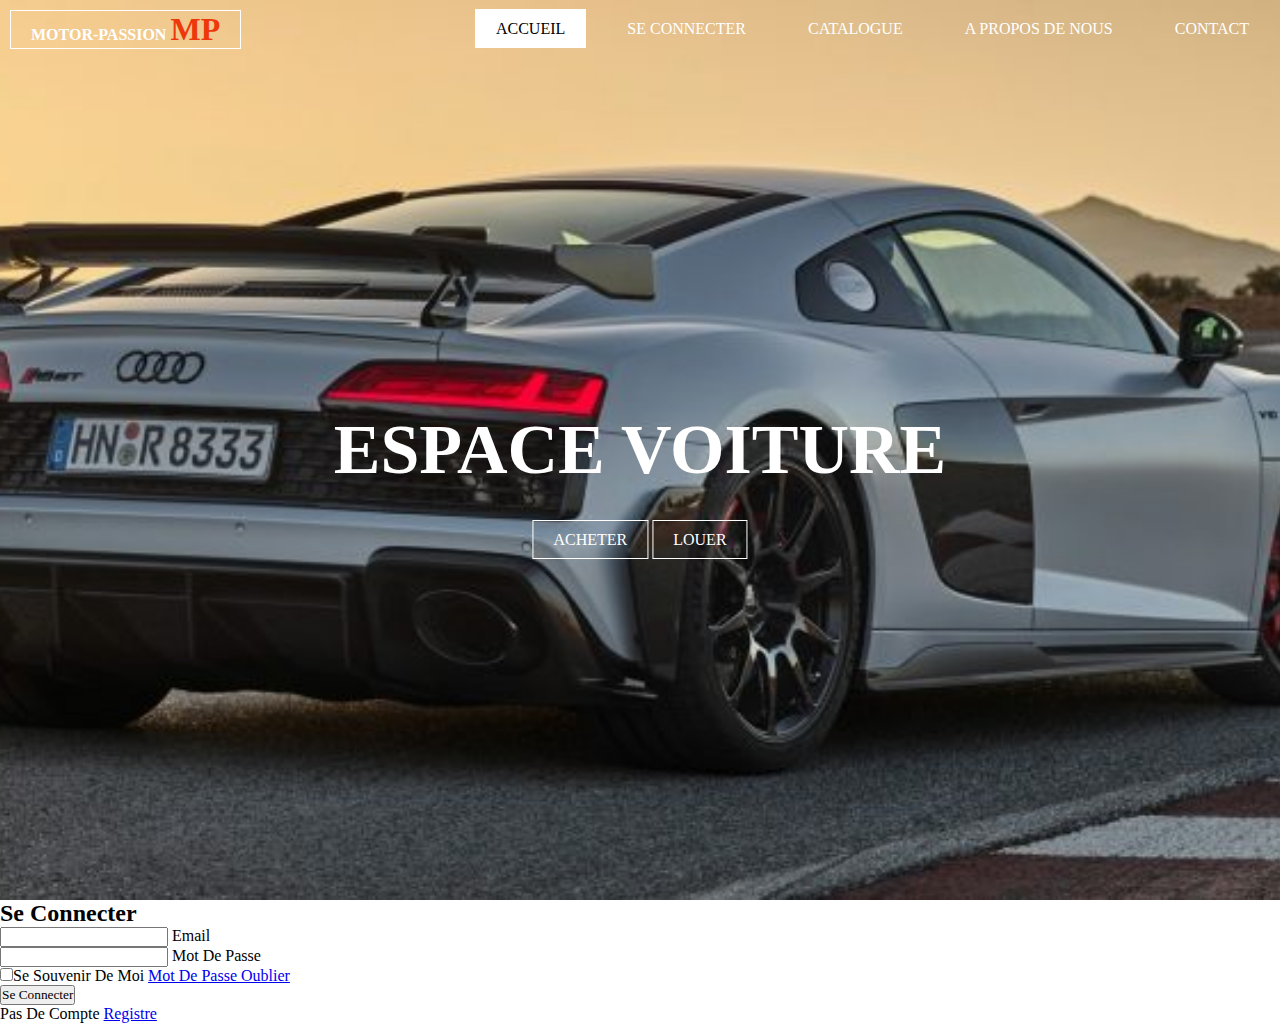
<file: index.html>
<!DOCTYPE html>
<html lang="en">
<head>
    <meta charset="UTF-8">
    <meta http-equiv="X-UA-Compatible" content="IE=edge">
    <meta name="viewport" content="width=device-width, initial-scale=1.0">
    <link rel="stylesheet" href="style.css">
    <title>Motor-Passion</title>
</head>
<body>
    <header>
        <div class="principale">
          <div class="Motor-Passion">
             <a href="#">Motor-Passion <span>M</span><span>P</span></a>
         </div>
        </div>
        <ul>
            <li class="active">
                <a href="#">Accueil</a>
            </li>
            <li>
                <a href="#Connecte">Se Connecter</a>
            </li>
            <li>
                <a href="catalogue.html">Catalogue</a>
            </li>
            <li>
                <a href="">A propos de nous</a>
            </li>
            <li>
                <a href="contact.html">Contact</a>
            </li>
        </ul>
    </div> 
    <div class="titre">
        <h1>ESPACE VOITURE</h1>
    </div>
    <div class="bouton">
        <a href="acheter.html" class="btn">ACHETER</a>
        <a href="louer1.html" class="btn">LOUER</a>
    </div>
    </header>

    <section class="main" id="Connecte">
        <h2> Se Connecter</h2>
        <div class="inputbox">
            <input type="email" required>
            <label for="">Email</label>
        </div>
        <div class="inputbox">
            <input type="Mot De Passe" required>
            <label for="">Mot De Passe</label>
        </div>
        <div class="oublier">
            <label for=""><input type="checkbox">Se Souvenir De Moi</label>
            <a href="#">Mot De Passe Oublier</a>
        </div>
        <button>Se Connecter</button>
        <div class="registre">
            <p>Pas De Compte <a href="#">Registre</a></p>
        </div>
         
    </section>
</body>
</html>
</file>
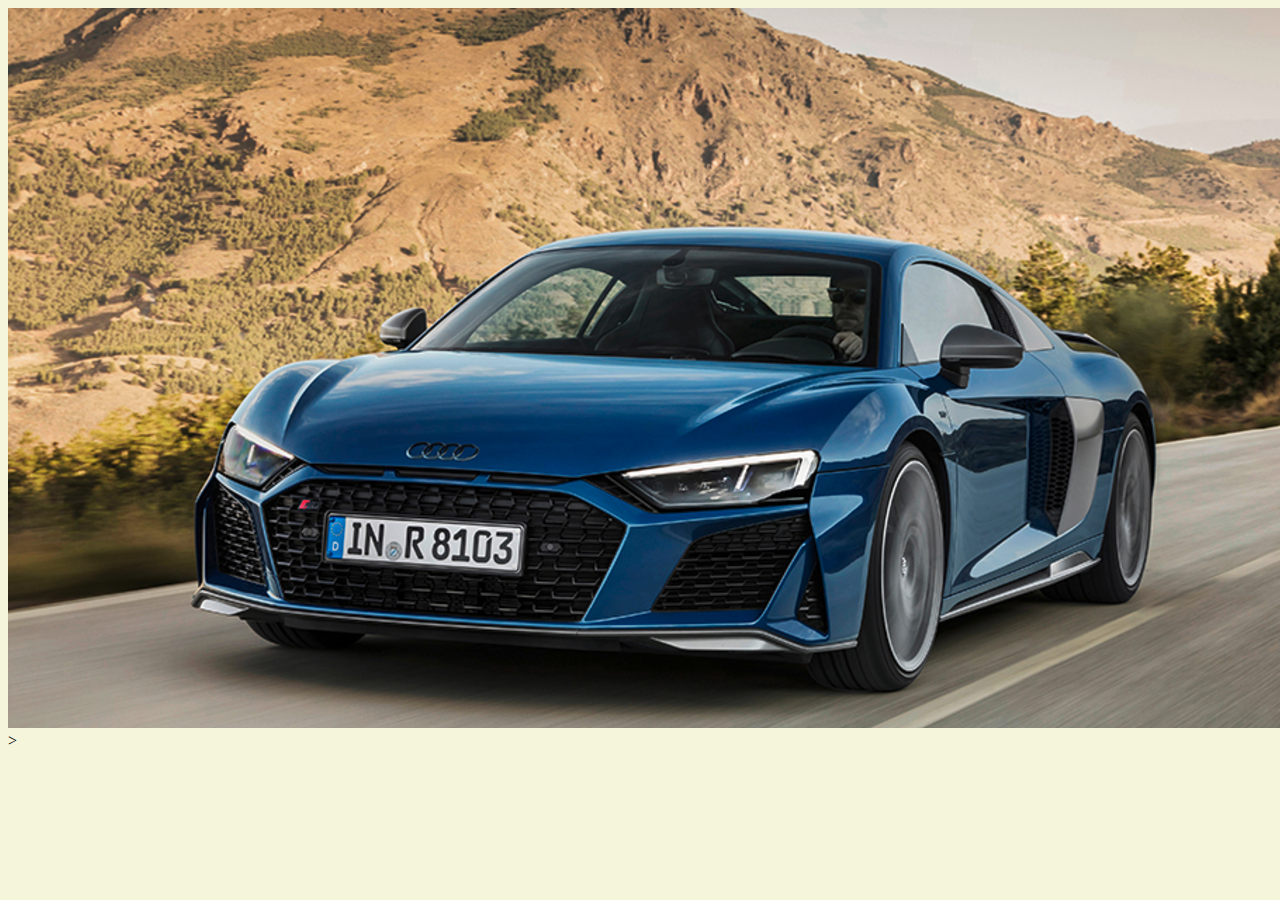
<file: catalogue.html>
<!DOCTYPE html>
<html lang="en">
<head>
    <meta charset="UTF-8">
    <meta http-equiv="X-UA-Compatible" content="IE=edge">
    <meta name="viewport" content="width=device-width, initial-scale=1.0">
    <link rel="stylesheet" href="catalogue.css">
    <title>Document</title>
</head>
<body>

    <!-- les boites en dessous -->
    <div class="box">
            <img src="2019-audi-r8-00.jpg" alt="audi R8" title="audi">
    </div>>
        

    
</body>
</html>
</file>
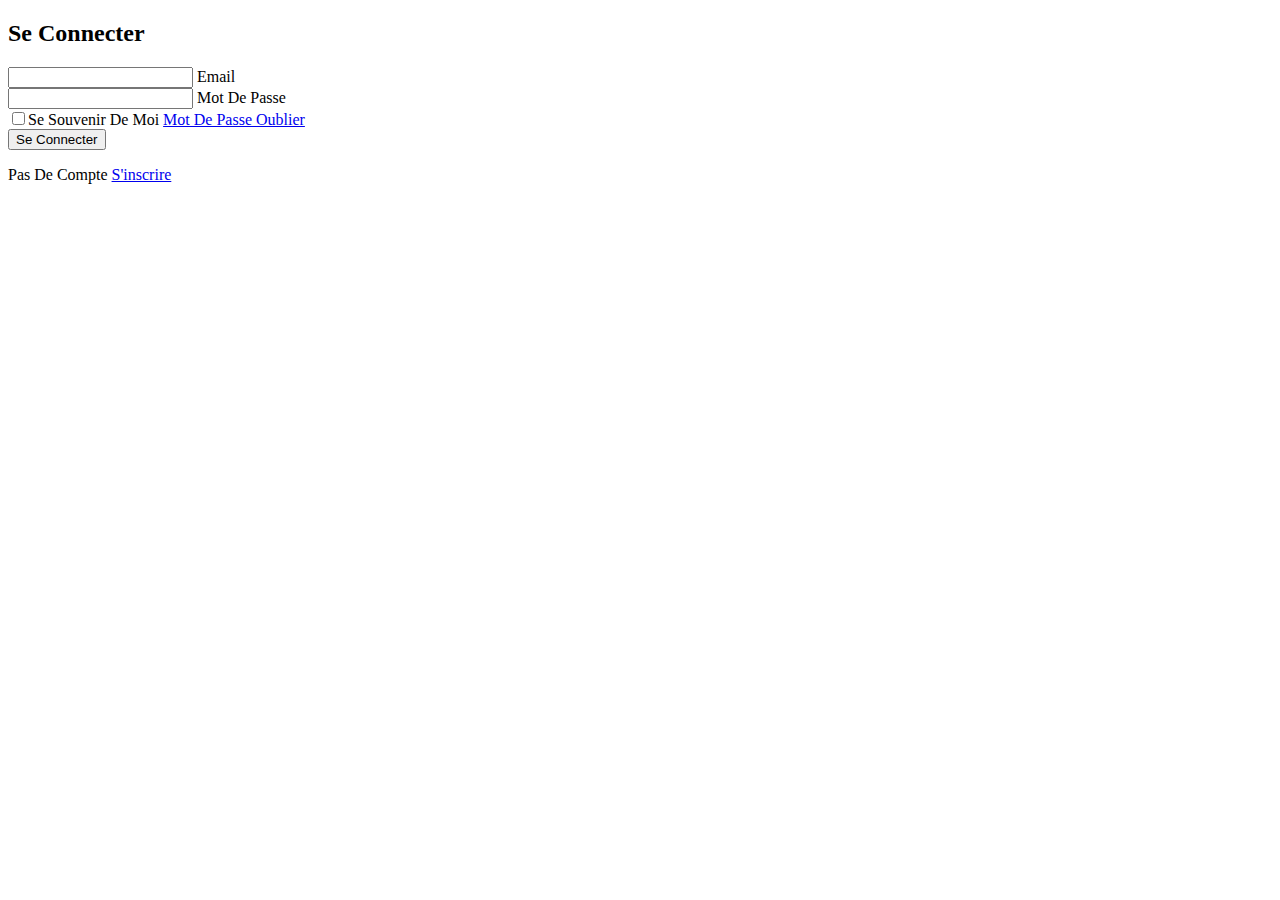
<file: connexion.html>
<!DOCTYPE html>
<html lang="fr">
<head>
    <meta charset="UTF-8">
    <meta http-equiv="X-UA-Compatible" content="IE=edge">
    <meta name="viewport" content="width=device-width, initial-scale=1.0">
    <link rel="stylsheet" href="connect1.css">
    <title>Document</title>
</head>
<section class="main" id="Connecte">
    <h2> Se Connecter</h2>
    <div class="inputbox">
        <input type="email" required>
        <label for="">Email</label>
    </div>
    <div class="inputbox">
        <input type="Mot De Passe" required>
        <label for="">Mot De Passe</label>
    </div>
    <div class="oublier">
        <label for=""><input type="checkbox">Se Souvenir De Moi</label>
        <a href="#">Mot De Passe Oublier</a>
    </div>
    <button>Se Connecter</button>
    <div class="S'inscrire">
        <p>Pas De Compte <a href="#">S'inscrire</a></p>
    </div>
     
</section>
<body>
    
</body>
</html>
</file>
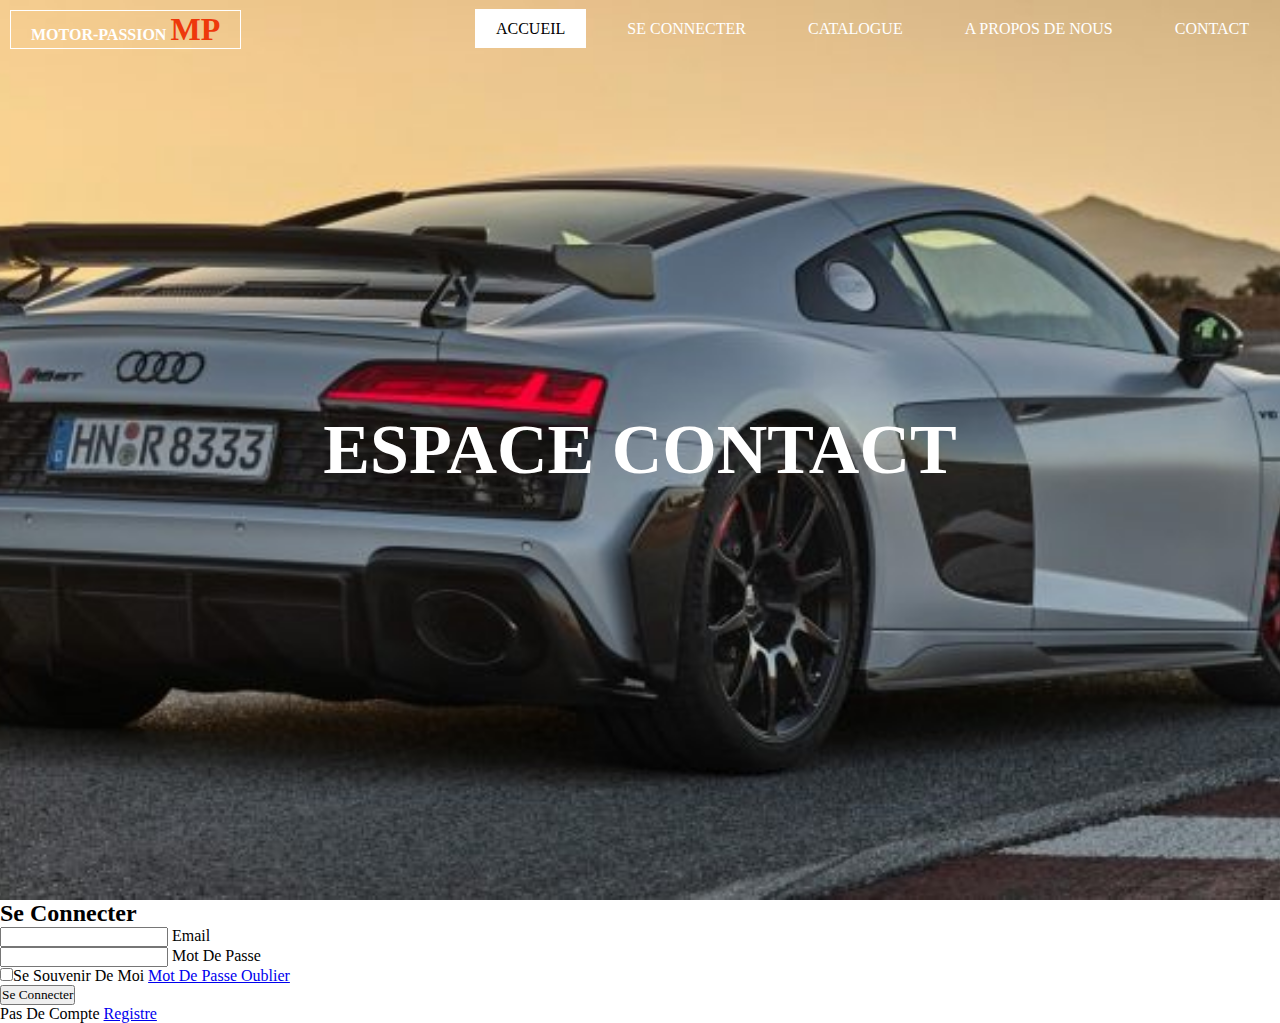
<file: contact.html>
<!DOCTYPE html>
<html lang="en">
<head>
    <meta charset="UTF-8">
    <meta http-equiv="X-UA-Compatible" content="IE=edge">
    <meta name="viewport" content="width=device-width, initial-scale=1.0">
    <link rel="stylesheet" href="contact.css">
    <title>Motor-Passion</title>
</head>
<body>
    <header>
        <div class="principale">
          <div class="Motor-Passion">
             <a href="#">Motor-Passion <span>M</span><span>P</span></a>
         </div>
        </div>
        <ul>
            <li class="active">
                <a href="index.html">Accueil</a>
            </li>
            <li>
                <a href="connexion.html">Se Connecter</a>
            </li>
            <li>
                <a href="#">Catalogue</a>
            </li>
            <li>
                <a href="#">A propos de nous</a>
            </li>
            <li>
                <a href="contact.html">Contact</a>
            </li>
        </ul>
    </div> 
    <div class="titre">
        <h1>ESPACE CONTACT</h1>
    </div>
    
    </header>

    <section class="main" id="Connecte">
        <h2> Se Connecter</h2>
        <div class="inputbox">
            <input type="email" required>
            <label for="">Email</label>
        </div>
        <div class="inputbox">
            <input type="Mot De Passe" required>
            <label for="">Mot De Passe</label>
        </div>
        <div class="oublier">
            <label for=""><input type="checkbox">Se Souvenir De Moi</label>
            <a href="#">Mot De Passe Oublier</a>
        </div>
        <button>Se Connecter</button>
        <div class="registre">
            <p>Pas De Compte <a href="#">Registre</a></p>
        </div>
         
    </section>
</body>
</html>
</file>
<file: style.css>
*{
    padding: 0;
    margin: 0;
    box-sizing: border-box;
    font-family: century;
}

header{
    background-image: url(audi.jpg);
    /* background-color:rgba(0,0,0,0.5); */
    height: 100vh;
    background-size: cover;
    background-position: center;
    
}

.Motor-Passion a{
    color: #fff;
    padding: 0px 20px;
    border: 1px solid #fff;
    position: absolute;
    top: 10px;
    left: 10px;
    text-transform: uppercase;
    text-decoration: none;
    font-weight: 900;

}

.Motor-Passion span{
    color: rgb(238, 56, 11);
    font-weight: bold;
    font-size: 2rem;
}

ul{
    list-style: none;
    float: right;
    display: flex;
    margin-top: 20px;

}

ul li a{
    text-decoration: none;
    color: #fff;
    padding: 10px 20px ;
    text-transform: uppercase;
    border: 1px solid transparent;
    margin: 10px ;
    font-weight: 500;
    transition: 0.6s ease;
}

ul li a:hover{
    background: #fff;
    color: #000;
}

ul li.active a{
    background: #fff;
    color: #000;
}

.principale{
    max-width: 114rem;
    margin: 0 auto;
}

.titre{
    position: absolute;
    top: 50%;
    left: 50%;
    transform: translate(-50%, -50%);
}

.titre h1{
    color: #fff;
    font-size: 70px;
}

.bouton{
    position: absolute;
    top: 60%;
    left: 50%;
    transform: translate(-50%, -50%);
}

.bouton a{
    color: #fff;
    text-decoration: none;
    border: 1px solid #fff;
    padding: 10px 20px;
}

.btn{
    transition: 0.6s ease;
}

.btn:hover{
    background-color: #fff;
    color: #000;
}
</file>
<file: catalogue.css>
body{
    background-color: beige;
}

.box{
    
}
</file>
<file: contact.css>
*{
    padding: 0;
    margin: 0;
    box-sizing: border-box;
    font-family: century;
}

header{
    background-image: url(audi.jpg);
    height: 100vh;
    background-size: cover;
    background-position: center;
}

.Motor-Passion a{
    color: #fff;
    padding: 0px 20px;
    border: 1px solid #fff;
    position: absolute;
    top: 10px;
    left: 10px;
    text-transform: uppercase;
    text-decoration: none;
    font-weight: 900;

}

.Motor-Passion span{
    color: rgb(238, 56, 11);
    font-weight: bold;
    font-size: 2rem;
}

ul{
    list-style: none;
    float: right;
    display: flex;
    margin-top: 20px;

}

ul li a{
    text-decoration: none;
    color: #fff;
    padding: 10px 20px ;
    text-transform: uppercase;
    border: 1px solid transparent;
    margin: 10px ;
    font-weight: 500;
    transition: 0.6s ease;
}

ul li a:hover{
    background: #fff;
    color: #000;
}

ul li.active a{
    background: #fff;
    color: #000;
}

.principale{
    max-width: 114rem;
    margin: 0 auto;
}

.titre{
    position: absolute;
    top: 50%;
    left: 50%;
    transform: translate(-50%, -50%);
}

.titre h1{
    color: #fff;
    font-size: 70px;
}

.bouton{
    position: absolute;
    top: 60%;
    left: 50%;
    transform: translate(-50%, -50%);
}

.bouton a{
    color: #fff;
    text-decoration: none;
    border: 1px solid #fff;
    padding: 10px 20px;
}

.btn{
    transition: 0.6s ease;
}

.btn:hover{
    background-color: #fff;
    color: #000;
}
</file>
